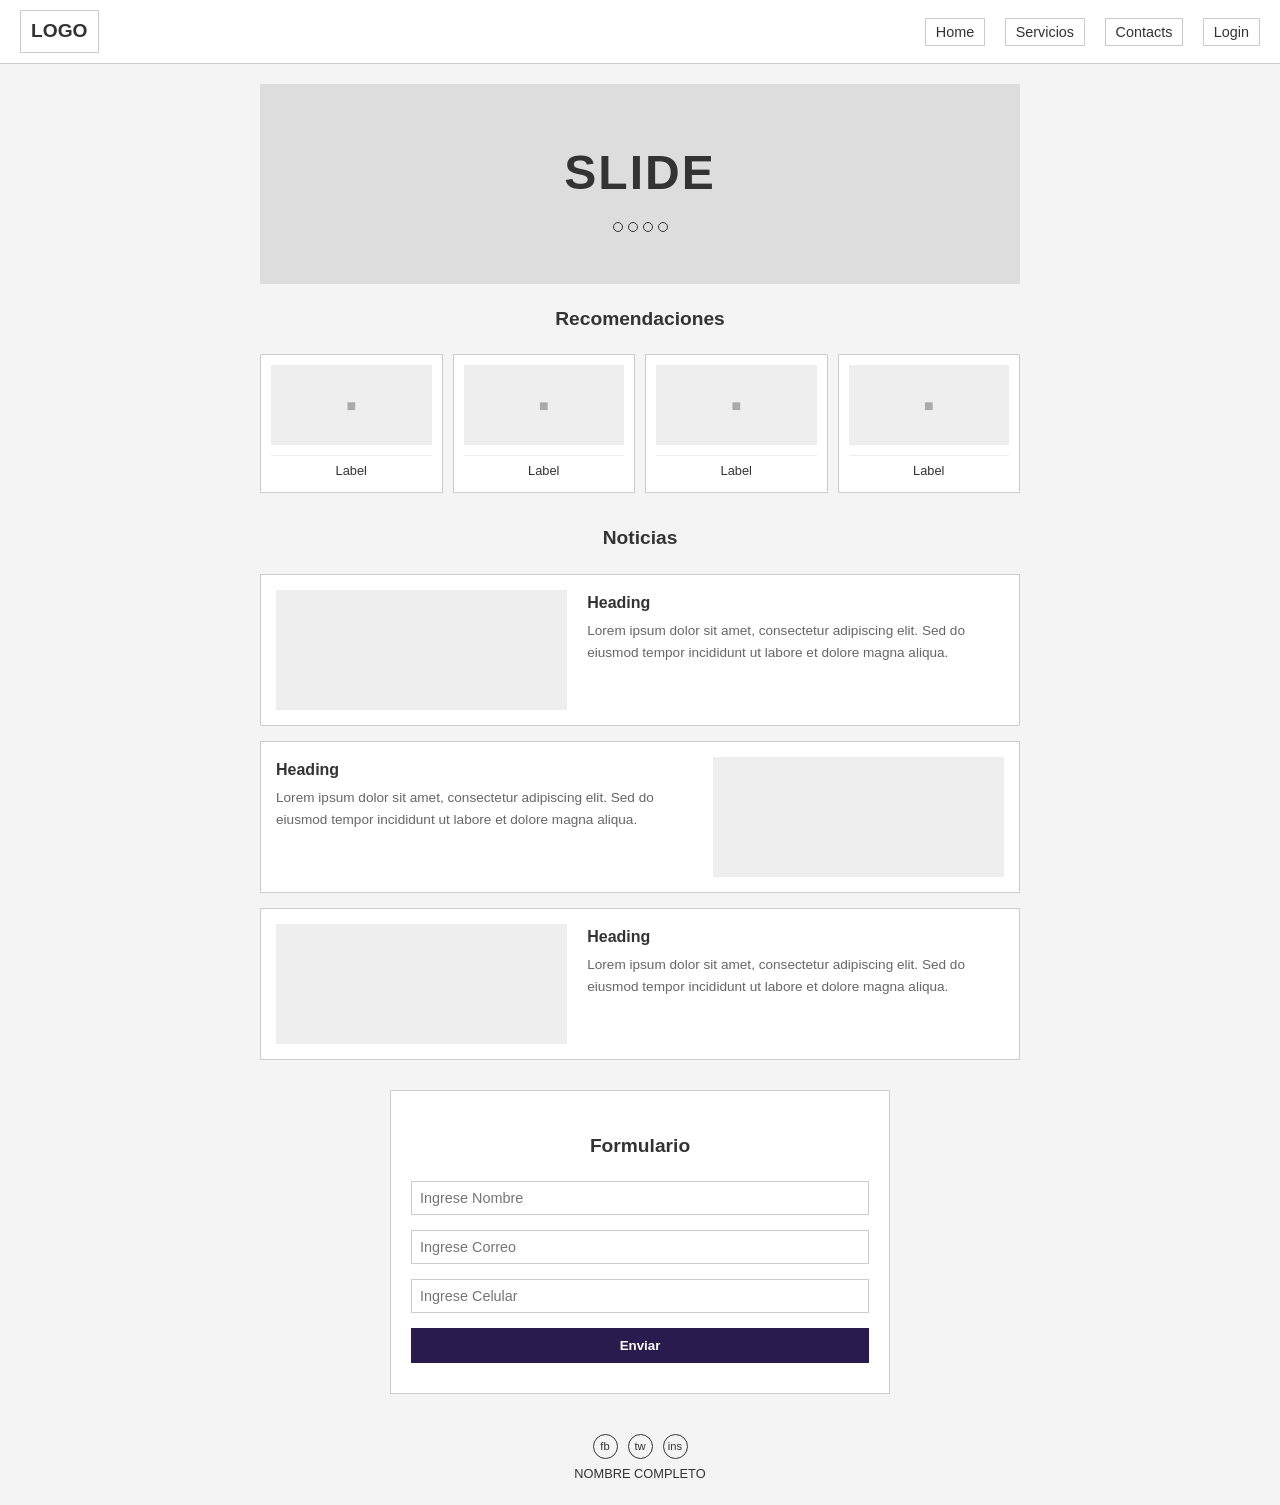
<file: Tarea4- Limachi Lima Jair Manuel/index.html>
<!DOCTYPE html>
<html lang="es">
<head>
    <meta charset="UTF-8">
    <meta name="viewport" content="width=device-width, initial-scale=1.0">
    <title>Tu Nombre y Apellido - Tarea 04</title>
    <style>
        * { box-sizing: border-box; margin: 0; padding: 0; font-family: Arial, sans-serif; }
        body { background-color: #f4f4f4; color: #333; line-height: 1.6; }
        header { background: #fff; border-bottom: 1px solid #ccc; padding: 10px 20px; display: flex; justify-content: space-between; align-items: center; }
        .logo { font-weight: bold; font-size: 1.2rem; border: 1px solid #ccc; padding: 5px 10px; }
        nav a { text-decoration: none; color: #333; margin-left: 15px; border: 1px solid #ccc; padding: 5px 10px; font-size: 0.9rem; }
        .container { max-width: 800px; margin: 20px auto; padding: 0 20px; }
        .slide { background: #ddd; height: 200px; display: flex; flex-direction: column; justify-content: center; align-items: center; margin-bottom: 20px; }
        .slide h1 { font-size: 3rem; letter-spacing: 2px; }
        .dots { display: flex; gap: 5px; margin-top: 10px; }
        .dot { width: 10px; height: 10px; border: 1px solid #333; border-radius: 50%; }
        section h2 { text-align: center; margin: 20px 0; font-size: 1.2rem; }
        .grid-recom { display: grid; grid-template-columns: repeat(4, 1fr); gap: 10px; margin-bottom: 30px; }
        .card-recom { border: 1px solid #ccc; background: #fff; text-align: center; padding: 10px; }
        .placeholder-img { background: #eee; height: 80px; margin-bottom: 10px; display: flex; justify-content: center; align-items: center; color: #aaa; }
        .card-recom span { font-size: 0.8rem; border-top: 1px solid #eee; display: block; padding-top: 5px; }
        .news-item { display: flex; gap: 20px; background: #fff; border: 1px solid #ccc; padding: 15px; margin-bottom: 15px; }
        .news-item.reverse { flex-direction: row-reverse; }
        .news-img { background: #eee; width: 40%; height: 120px; flex-shrink: 0; }
        .news-text { width: 60%; }
        .news-text h3 { margin-bottom: 5px; font-size: 1rem; }
        .news-text p { font-size: 0.85rem; color: #666; }
        .form-section { background: #fff; border: 1px solid #ccc; padding: 20px; max-width: 500px; margin: 30px auto; }
        .form-group { margin-bottom: 15px; }
        .form-group input { width: 100%; padding: 8px; border: 1px solid #ccc; font-size: 0.9rem; }
        .btn-submit { width: 100%; padding: 10px; background: #2a1b4e; color: #fff; border: none; font-weight: bold; cursor: pointer; }
        #mensaje { text-align: center; margin-top: 10px; font-weight: bold; }
        footer { text-align: center; margin: 40px 0 20px 0; font-size: 0.8rem; }
        .social-icons { display: flex; justify-content: center; gap: 10px; margin-bottom: 5px; }
        .icon { width: 25px; height: 25px; border: 1px solid #333; border-radius: 50%; display: flex; justify-content: center; align-items: center; font-size: 0.7rem; }
    </style>
</head>
<body>

    <header>
        <div class="logo">LOGO</div>
        <nav>
            <a href="index.html">Home</a>
            <a href="#">Servicios</a>
            <a href="contacts.html">Contacts</a>
            <a href="#">Login</a>
        </nav>
    </header>

    <div class="container">
        <div class="slide">
            <h1>SLIDE</h1>
            <div class="dots">
                <div class="dot"></div>
                <div class="dot"></div>
                <div class="dot"></div>
                <div class="dot"></div>
            </div>
        </div>

        <section>
            <h2>Recomendaciones</h2>
            <div class="grid-recom">
                <div class="card-recom"><div class="placeholder-img">■</div><span>Label</span></div>
                <div class="card-recom"><div class="placeholder-img">■</div><span>Label</span></div>
                <div class="card-recom"><div class="placeholder-img">■</div><span>Label</span></div>
                <div class="card-recom"><div class="placeholder-img">■</div><span>Label</span></div>
            </div>
        </section>

        <section>
            <h2>Noticias</h2>
            <div class="news-item">
                <div class="news-img"></div>
                <div class="news-text">
                    <h3>Heading</h3>
                    <p>Lorem ipsum dolor sit amet, consectetur adipiscing elit. Sed do eiusmod tempor incididunt ut labore et dolore magna aliqua.</p>
                </div>
            </div>
            <div class="news-item reverse">
                <div class="news-img"></div>
                <div class="news-text">
                    <h3>Heading</h3>
                    <p>Lorem ipsum dolor sit amet, consectetur adipiscing elit. Sed do eiusmod tempor incididunt ut labore et dolore magna aliqua.</p>
                </div>
            </div>
            <div class="news-item">
                <div class="news-img"></div>
                <div class="news-text">
                    <h3>Heading</h3>
                    <p>Lorem ipsum dolor sit amet, consectetur adipiscing elit. Sed do eiusmod tempor incididunt ut labore et dolore magna aliqua.</p>
                </div>
            </div>
        </section>

        <section class="form-section">
            <h2>Formulario</h2>
            <form id="registroForm">
                <div class="form-group">
                    <input type="text" id="nombre" placeholder="Ingrese Nombre" required>
                </div>
                <div class="form-group">
                    <input type="email" id="correo" placeholder="Ingrese Correo" required>
                </div>
                <div class="form-group">
                    <input type="text" id="celular" placeholder="Ingrese Celular" required>
                </div>
                <button type="submit" class="btn-submit">Enviar</button>
            </form>
            <div id="mensaje"></div>
        </section>
    </div>

    <footer>
        <div class="social-icons">
            <div class="icon">fb</div>
            <div class="icon">tw</div>
            <div class="icon">ins</div>
        </div>
        <div>NOMBRE COMPLETO</div>
    </footer>

    <script src="script.js"></script>
</body>
</html>
</file>
